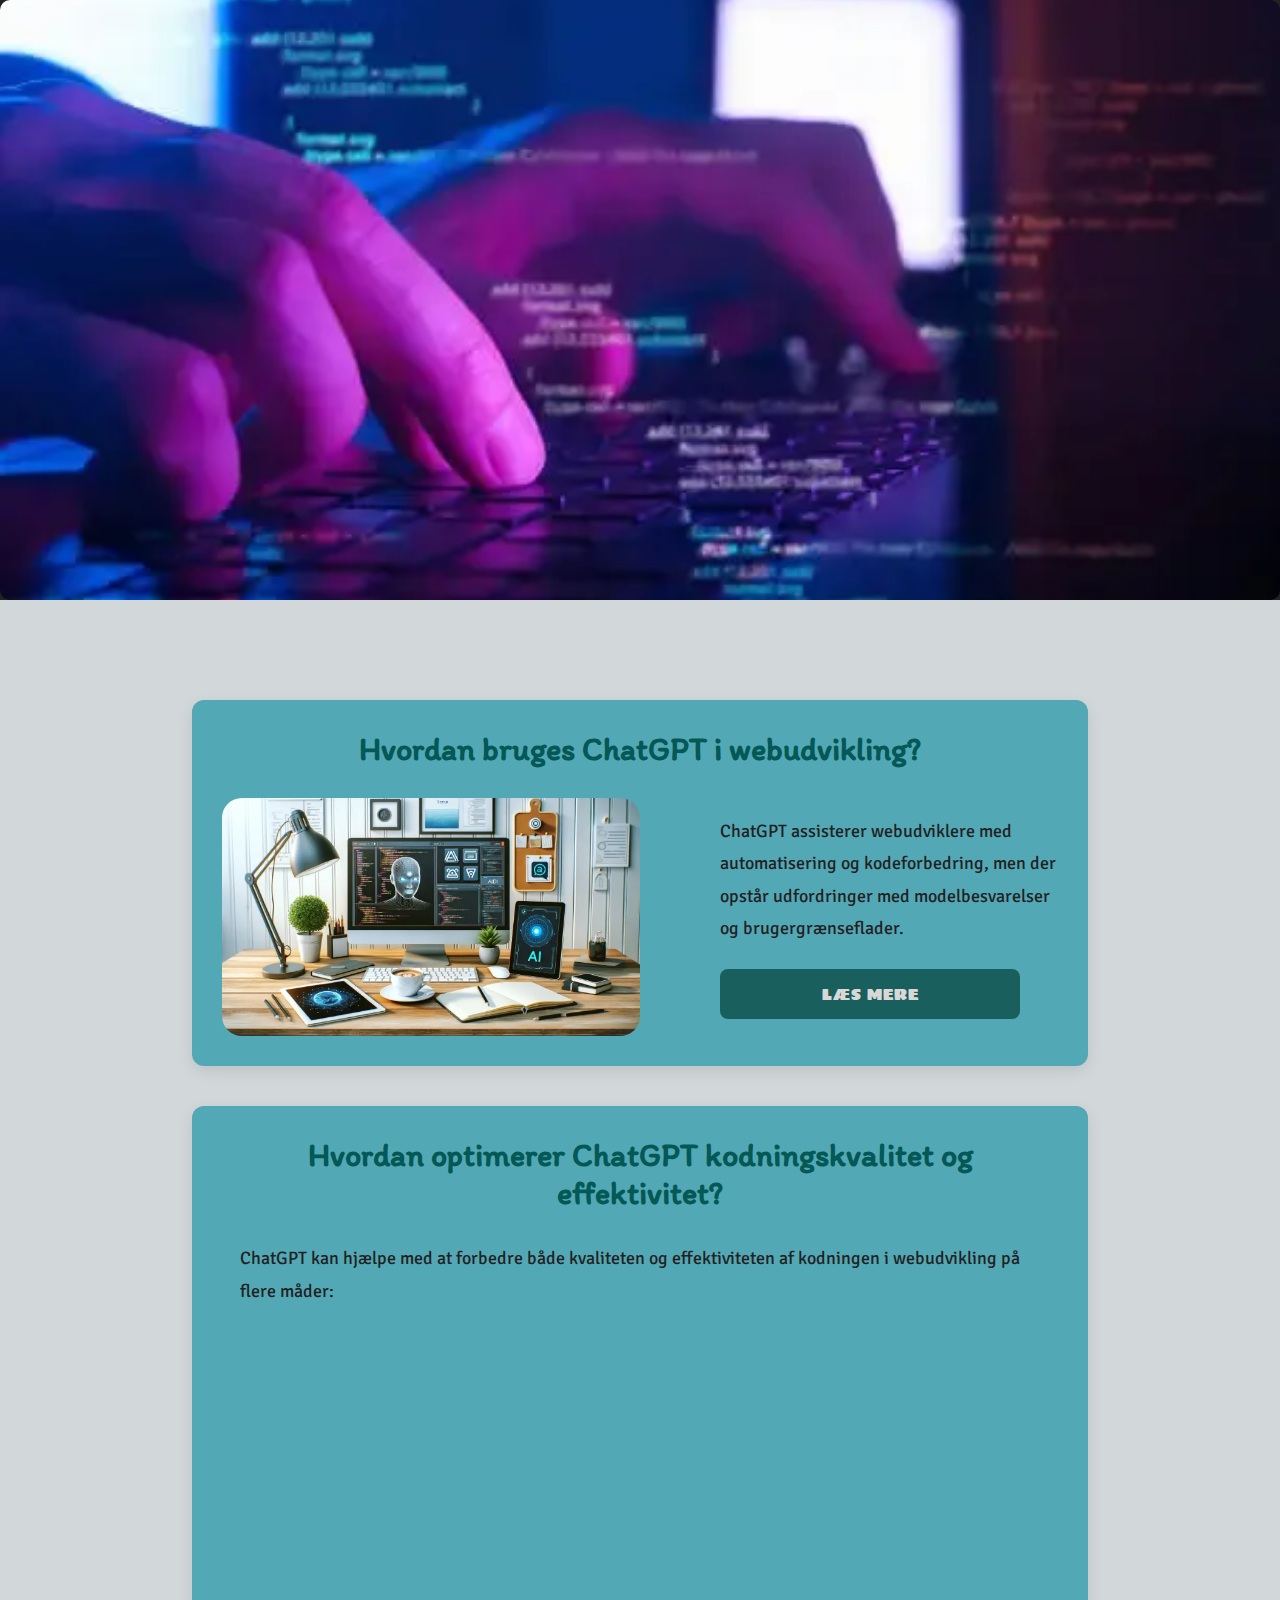
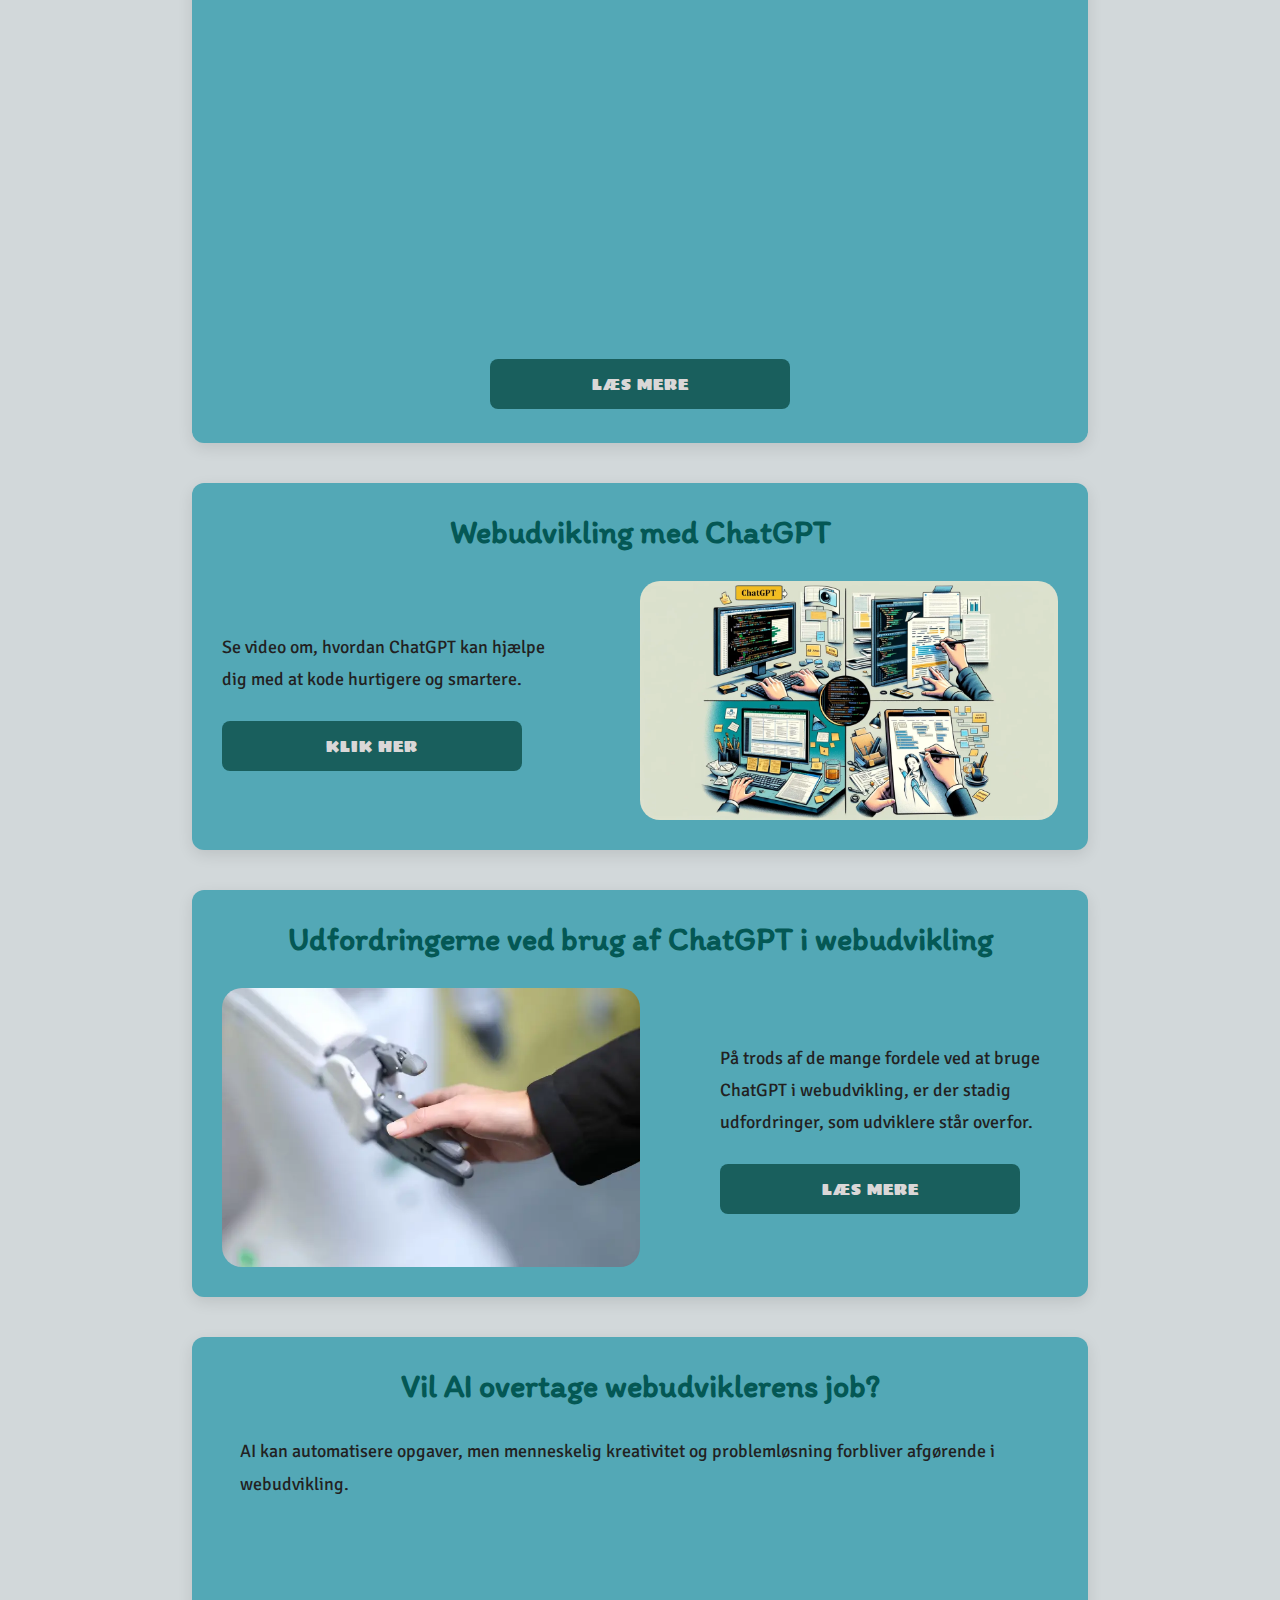
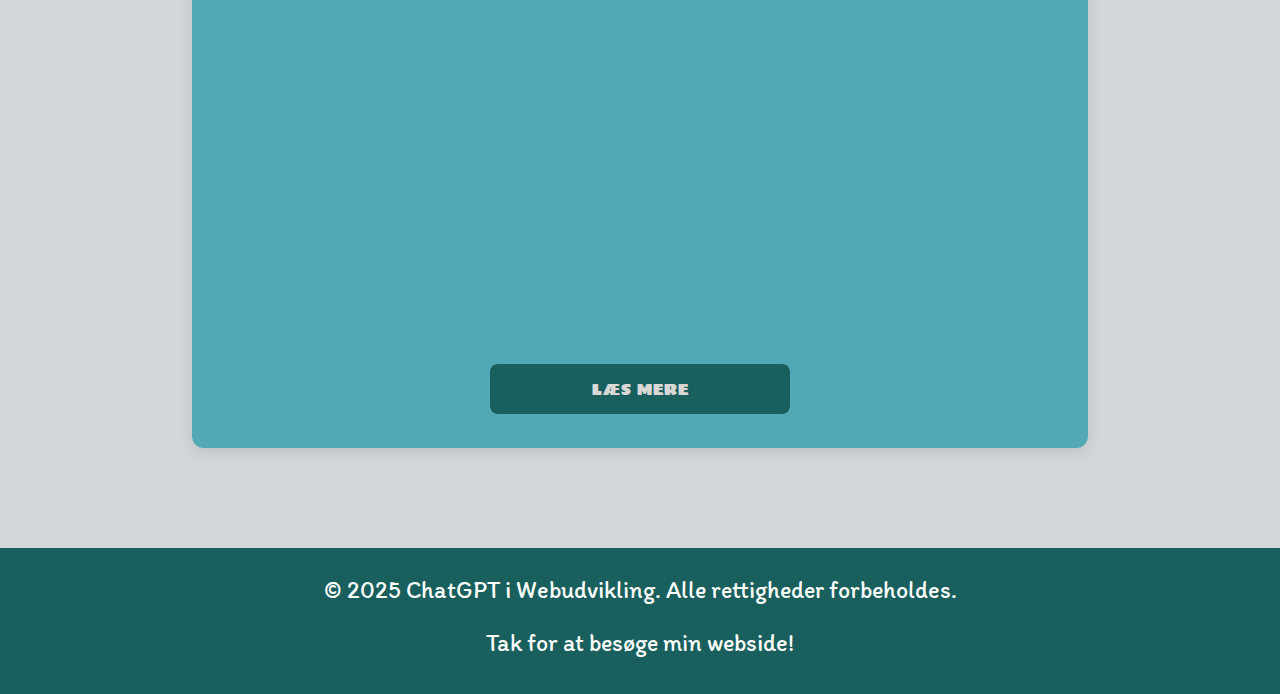
<file: index.html>
<!DOCTYPE html>
<html lang="da">
  <head>
    <meta charset="UTF-8" />
    <meta name="viewport" content="width=device-width, initial-scale=1.0" />
    <title>ChatGPT i webudvikler uddannelse</title>
    <link
      rel="stylesheet"
      href="https://cdnjs.cloudflare.com/ajax/libs/font-awesome/6.5.2/css/all.min.css"
      integrity="sha512-SnH5WK+bZxgPHs44uWIX+LLJAJ9/2PkPKZ5QiAj6Ta86w+fsb2TkcmfRyVX3pBnMFcV7oQPJkl9QevSCWr3W6A=="
      crossorigin="anonymous"
      referrerpolicy="no-referrer"
    />
    <link rel="stylesheet" href="/assets/css/styles.css" />
    <script src="/assets/js/apps.js" defer></script>
  </head>
  <body>
    <!-- Header -->
    <header class="slider-wrapper" id="slider01">
      <h1 class="header-title">ChatGPT i webudvikler uddannelse</h1>
      <div class="slides"></div>
    </header>

    <main class="container">
      <!-- Artikel 1 -->
      <article class="box">
        <h2>Hvordan bruges ChatGPT i webudvikling?</h2>
        <div class="info-box">
          <img
            src="/assets/img/ai-web.webp"
            alt="Illustration af AI i webudvikling"
          />
          <div class="info">
            <p>
              ChatGPT assisterer webudviklere med automatisering og
              kodeforbedring, men der opstår udfordringer med modelbesvarelser
              og brugergrænseflader.
            </p>
            <a href="/text.html#brug">Læs mere</a>
          </div>
        </div>
      </article>

      <!-- Sektion 1 -->
      <section class="box">
        <h2>Hvordan optimerer ChatGPT kodningskvalitet og effektivitet?</h2>
        <div class="info">
          <p>
            ChatGPT kan hjælpe med at forbedre både kvaliteten og effektiviteten
            af kodningen i webudvikling på flere måder:
          </p>
        </div>

        <div class="image-container">
          <img
            src="/assets/img/kode.webp"
            alt="Kodeoptimering illustration"
            class="animated-image section2"
          />
          <img
            src="/assets/img/person-work.webp"
            alt="Person arbejder på kode"
            class="animated-image section2"
          />
          <img
            src="/assets/img/ai-work-on-chair.webp"
            alt="AI arbejder ved skrivebord"
            class="animated-image section2"
          />
        </div>
        <a href="/text.html#forbedring">Læs mere</a>
      </section>

      <!-- Artikel 2 -->
      <article class="box">
        <h2>Webudvikling med ChatGPT</h2>
        <div class="info-box">
          <div class="info">
            <p>
              Se video om, hvordan ChatGPT kan hjælpe dig med at kode hurtigere
              og smartere.
            </p>
            <a href="/text.html#video">Klik her</a>
          </div>
          <img src="/assets/img/chatgpt-hand.webp" alt="ChatGPT hånd-ikon" />
        </div>
      </article>

      <!-- Sektion 2 -->
      <section class="box">
        <h2>Udfordringerne ved brug af ChatGPT i webudvikling</h2>
        <div class="info-box">
          <img
            src="/assets/img/AI-hand-with-person.webp"
            alt="AI interaktion med menneske"
          />
          <div class="info">
            <p>
              På trods af de mange fordele ved at bruge ChatGPT i webudvikling,
              er der stadig udfordringer, som udviklere står overfor.
            </p>
            <a href="/text.html#challenge">Læs mere</a>
          </div>
        </div>
      </section>

      <!-- Sektion 3 -->
      <section class="box">
        <h2>Vil AI overtage webudviklerens job?</h2>
        <div class="info">
          <p>
            AI kan automatisere opgaver, men menneskelig kreativitet og
            problemløsning forbliver afgørende i webudvikling.
          </p>
        </div>

        <div class="image-container">
          <img
            src="/assets/img/brain-ai.webp"
            alt="AI-hjerne illustration"
            class="animated-image section4"
          />
          <img
            src="/assets/img/ai-work.webp"
            alt="AI arbejder"
            class="animated-image section4"
          />
          <img
            src="/assets/img/chatgpt.webp"
            alt="ChatGPT logo"
            class="animated-image section4"
          />
        </div>
        <a href="/text.html#ai-fremtid">Læs mere</a>
      </section>
    </main>

    <!-- Footer -->
    <footer class="footer">
      <div class="footer-content">
        <p>© 2025 ChatGPT i Webudvikling. Alle rettigheder forbeholdes.</p>
        <p>Tak for at besøge min webside!</p>
      </div>

      <!-- Scroll-top pil -->
      <div class="scroll-top" onclick="scrollToTop()">
        <span class="fas fa-chevron-up" aria-hidden="true"></span>
      </div>
    </footer>
  </body>
</html>
</file>
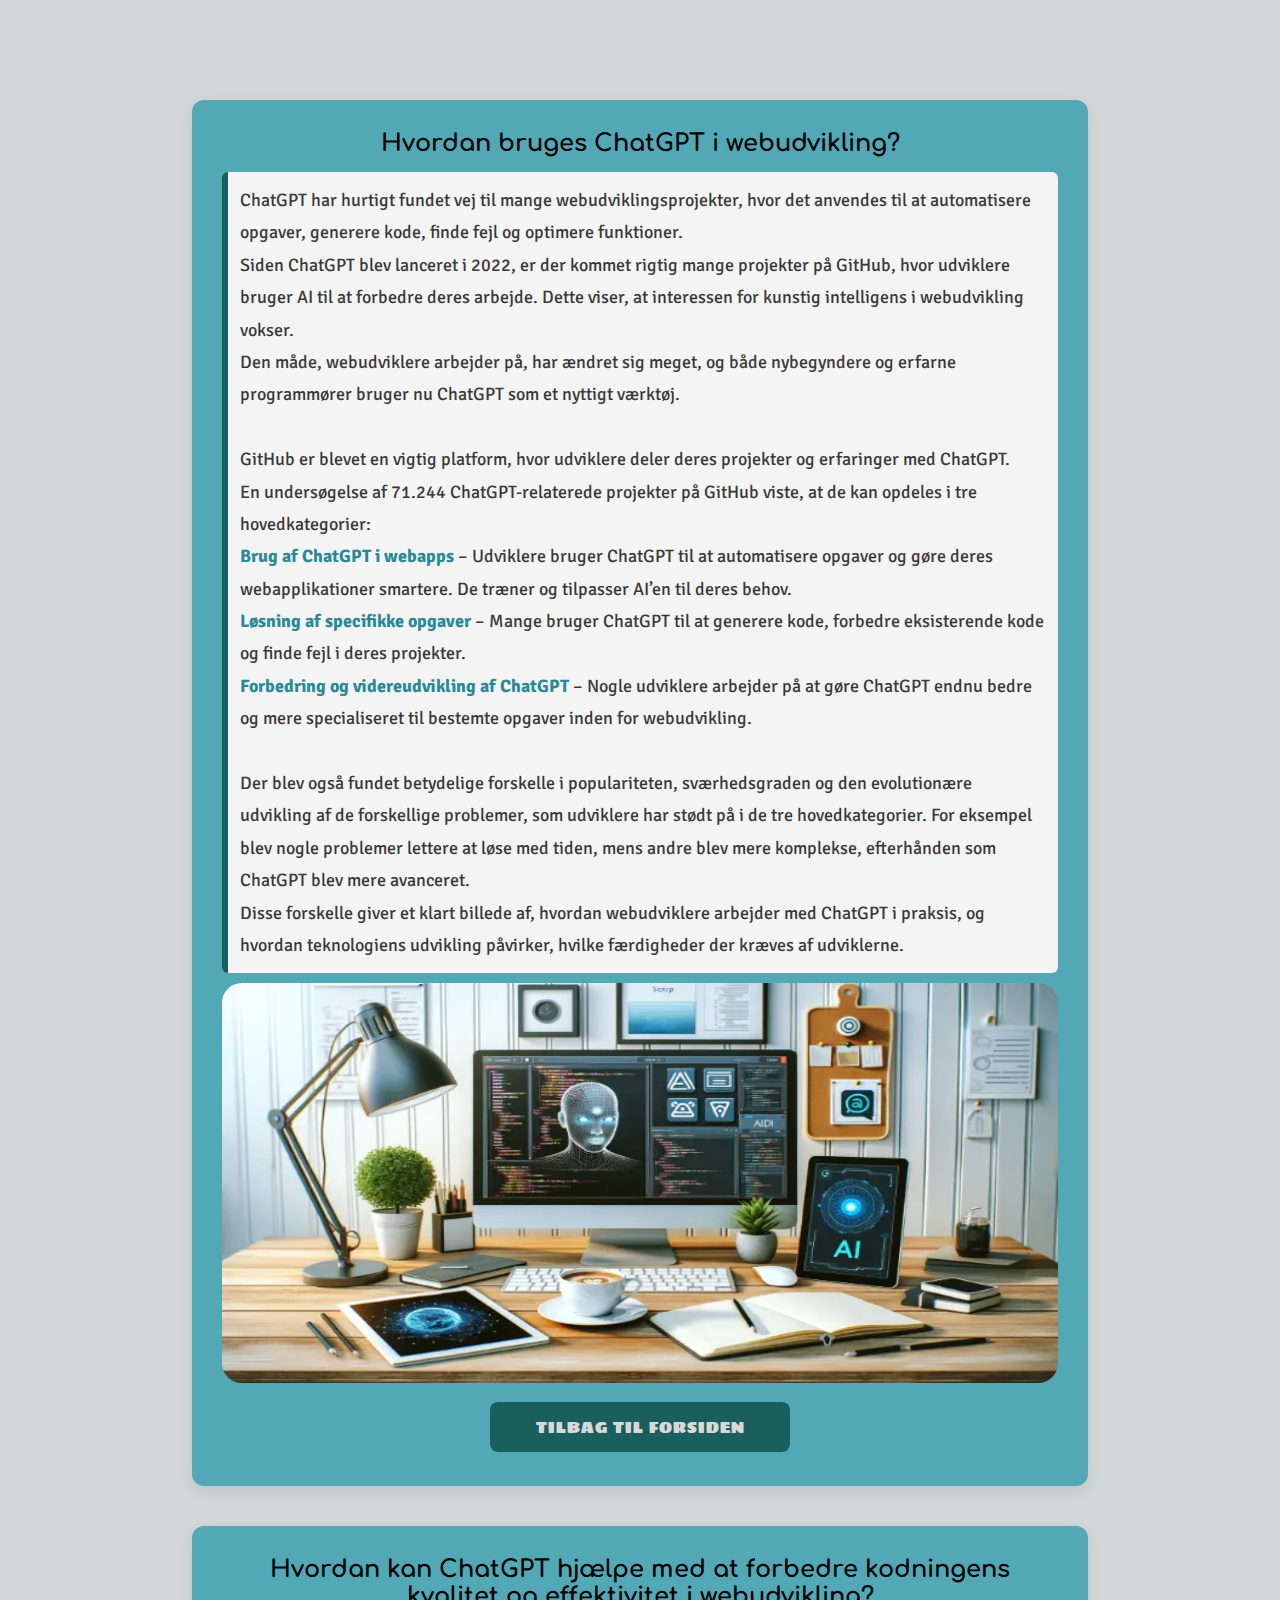
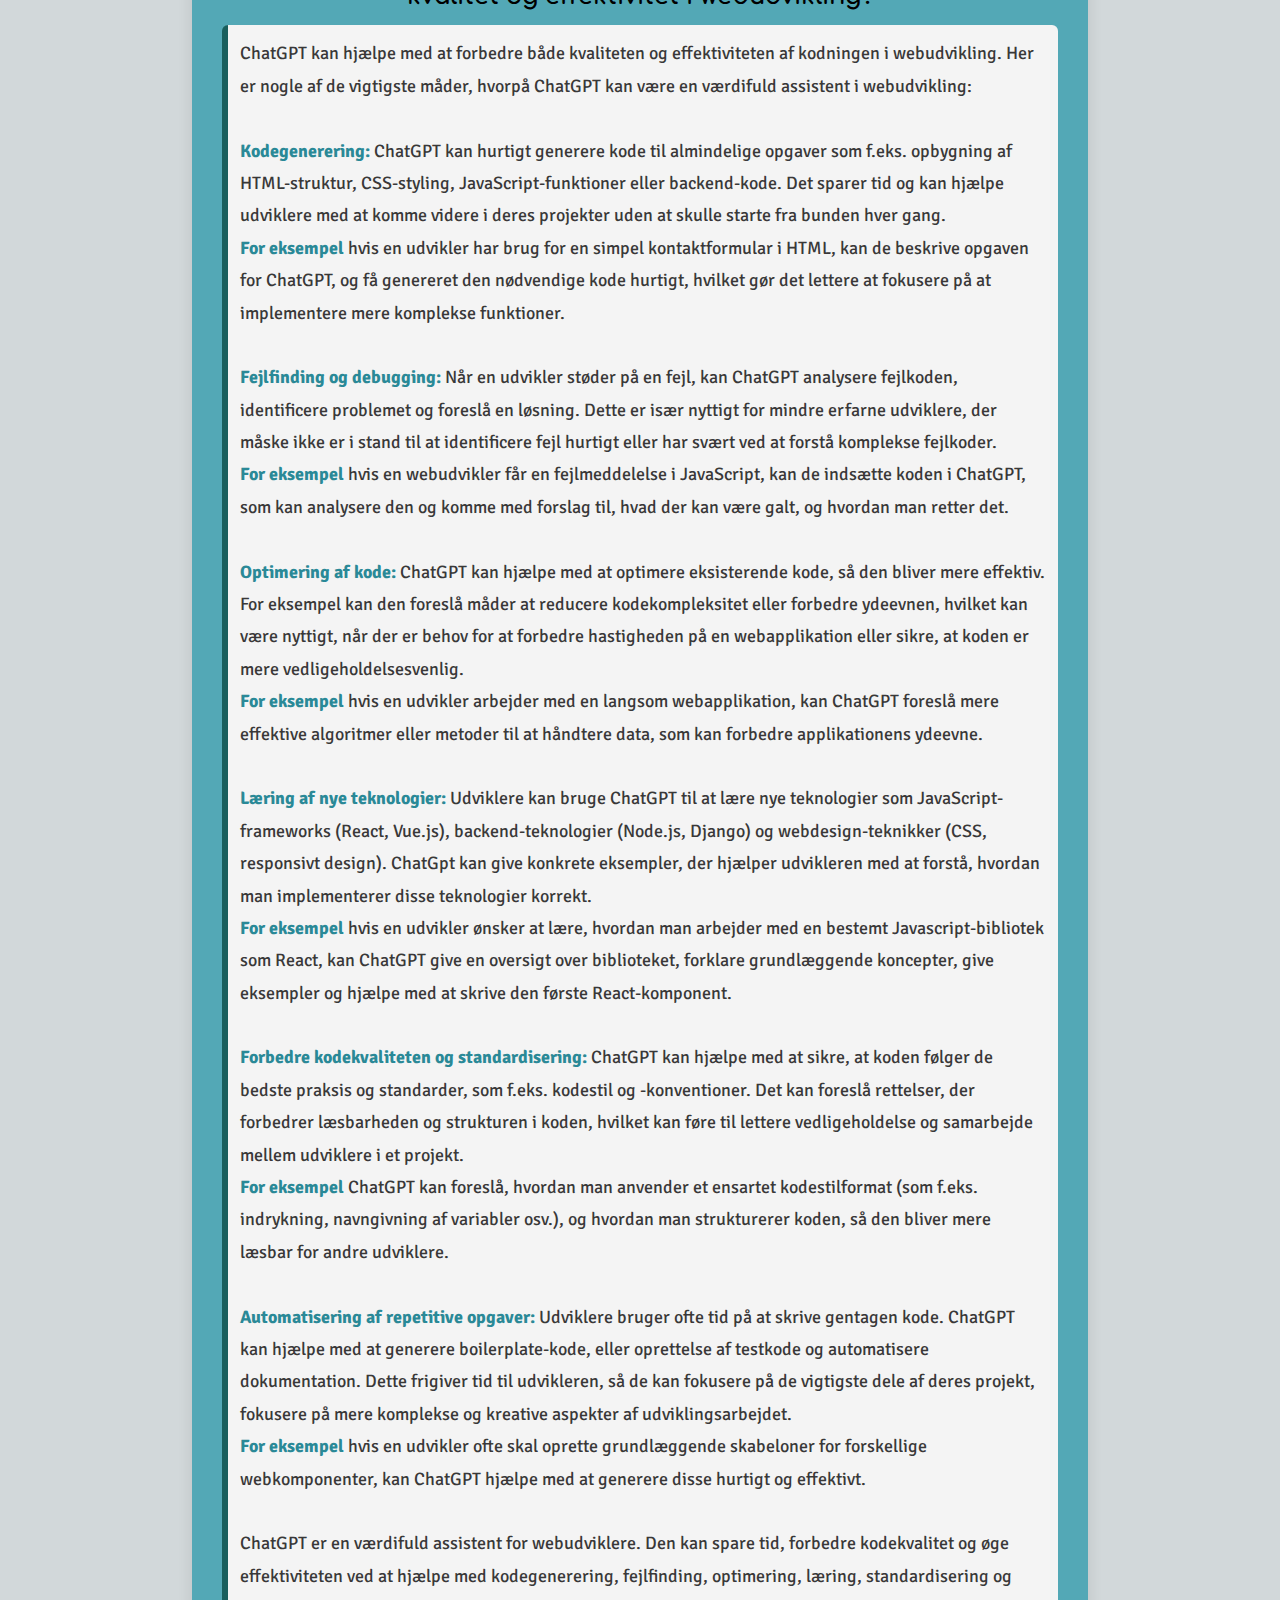
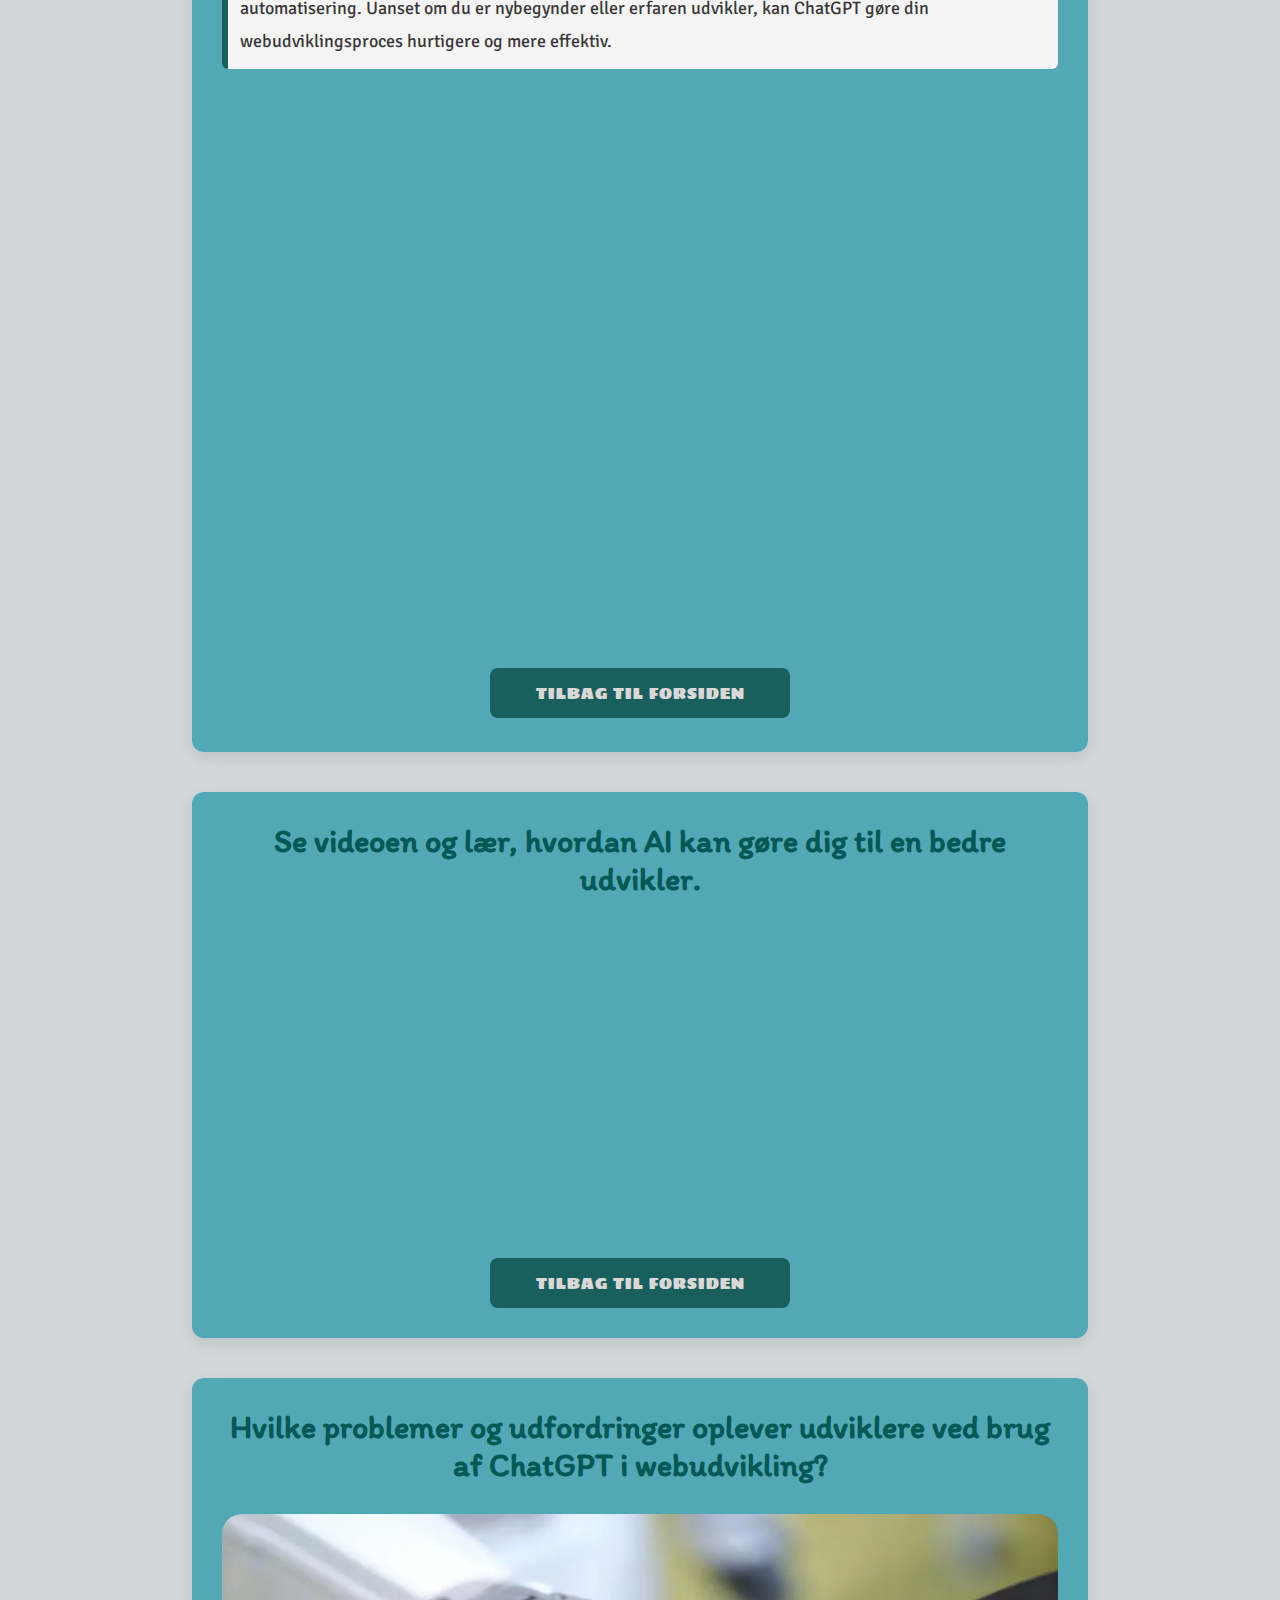
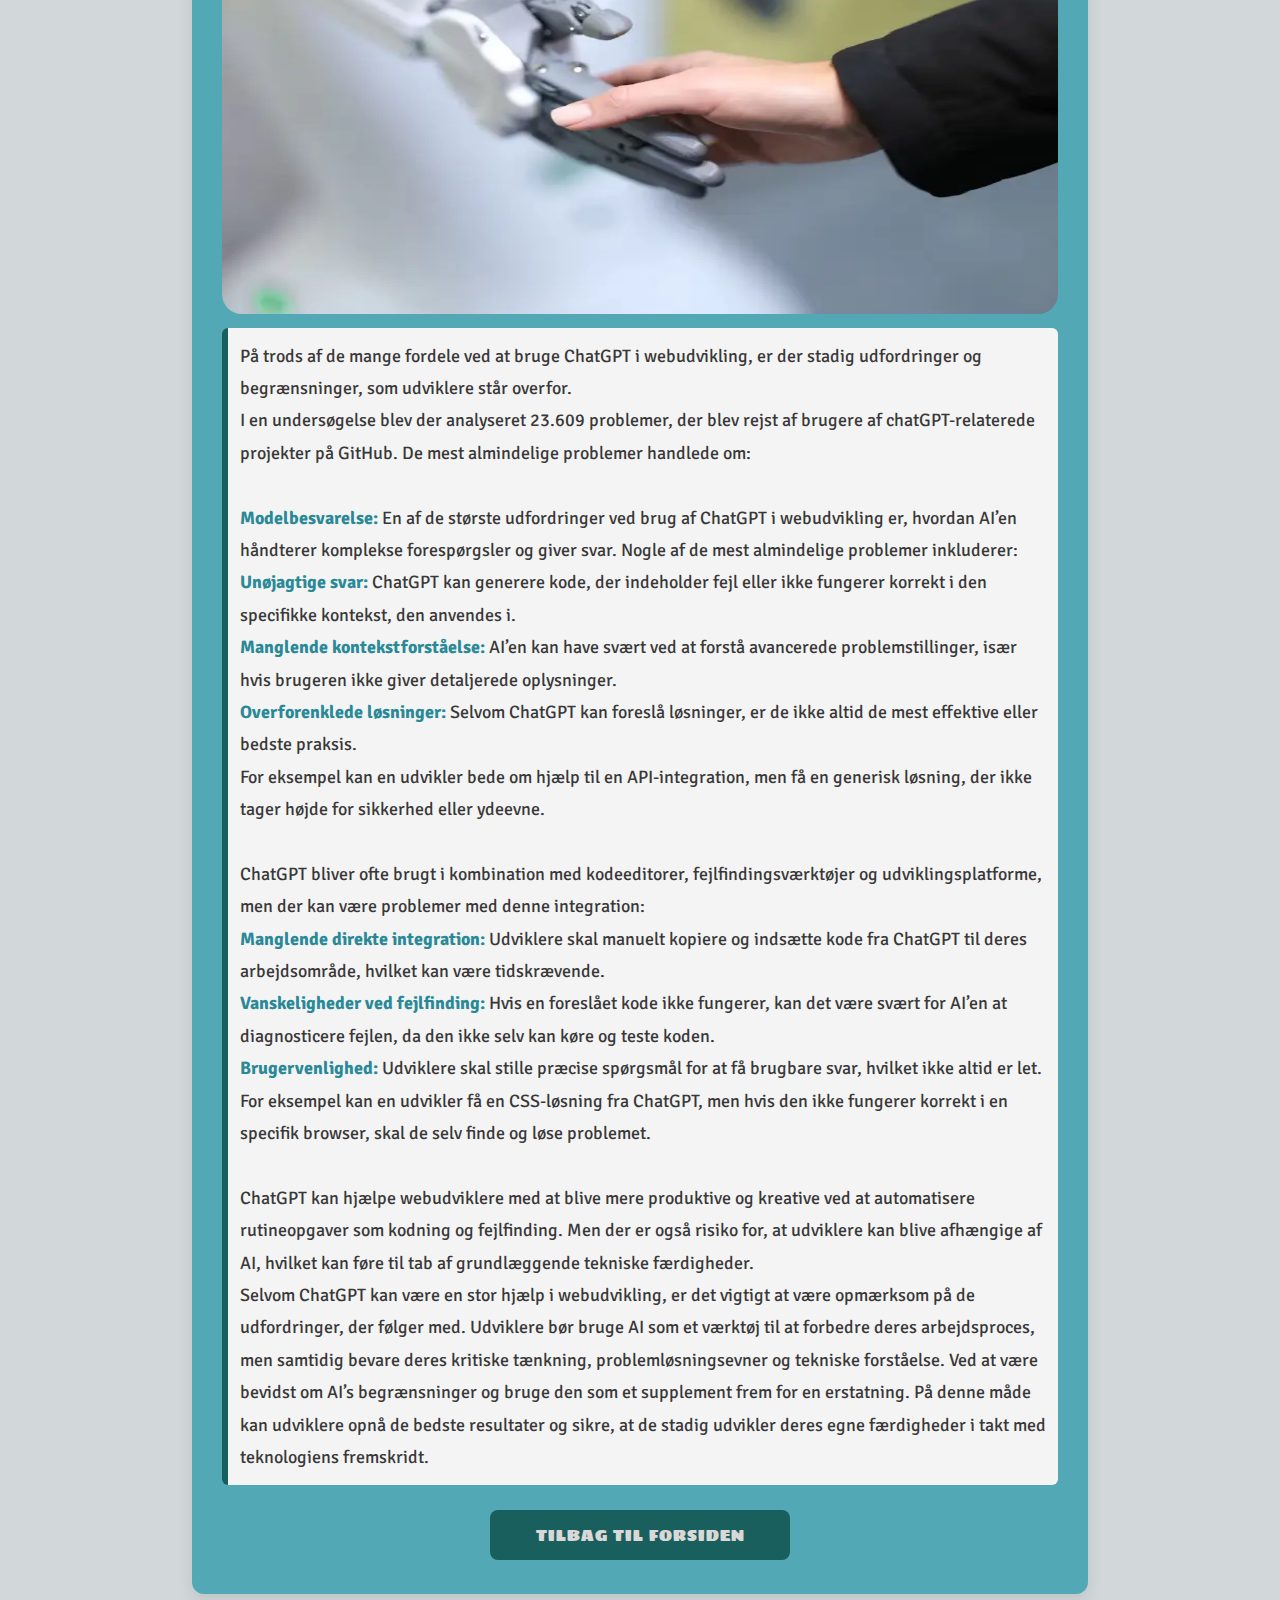
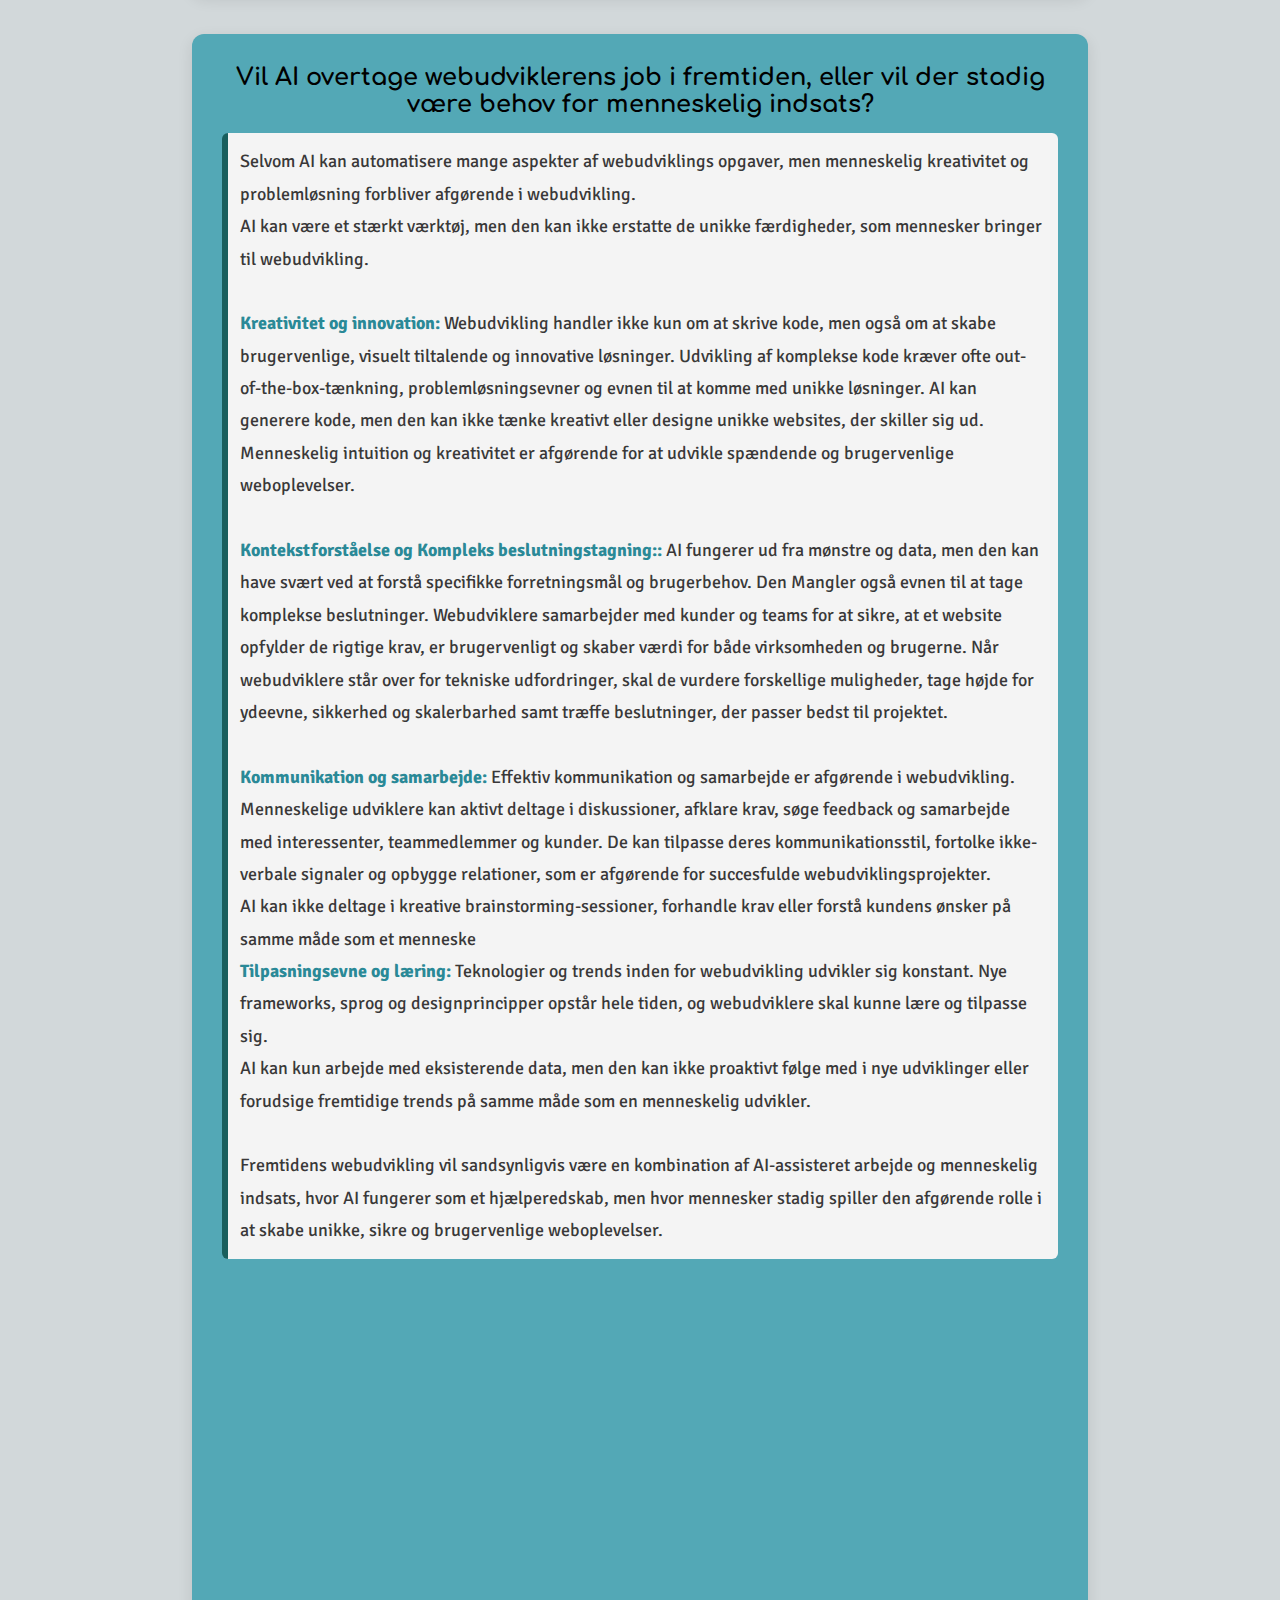
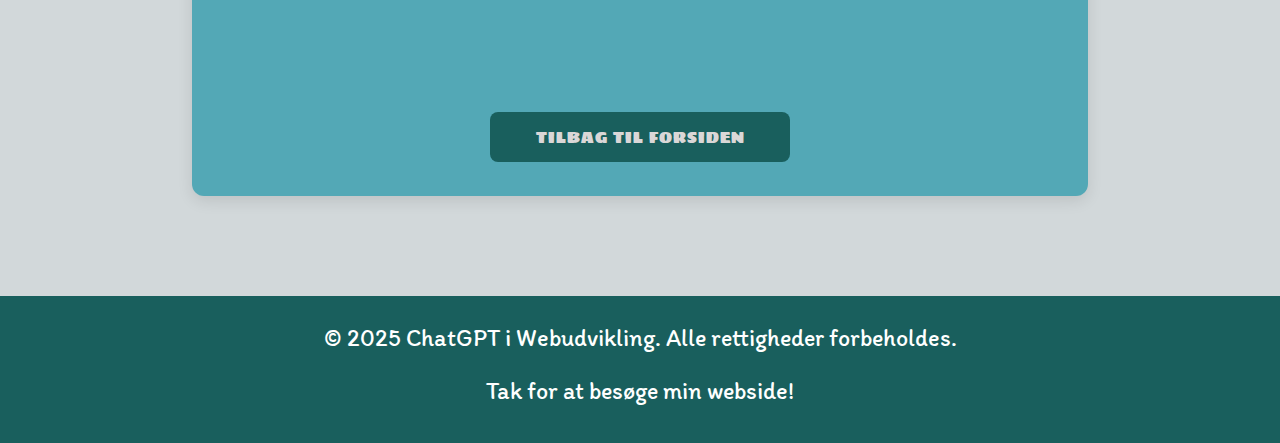
<file: text.html>
<!DOCTYPE html>
<html lang="en">
  <head>
    <meta charset="UTF-8" />
    <meta name="viewport" content="width=, initial-scale=1.0" />
    <title>ChatGPT i webudvikler uddannelse</title>
    <link
      rel="stylesheet"
      href="https://cdnjs.cloudflare.com/ajax/libs/font-awesome/6.5.2/css/all.min.css"
      integrity="sha512-SnH5WK+bZxgPHs44uWIX+LLJAJ9/2PkPKZ5QiAj6Ta86w+fsb2TkcmfRyVX3pBnMFcV7oQPJkl9QevSCWr3W6A=="
      crossorigin="anonymous"
      referrerpolicy="no-referrer"
    />
    <link rel="stylesheet" href="/assets/css/styles.css" />
    <script src="/assets/js/apps.js" defer></script>
  </head>
  <body>
    <section class="text-container">
      <article id="brug">
        <h3>Hvordan bruges ChatGPT i webudvikling?</h3>
        <div>
          <p>
            ChatGPT har hurtigt fundet vej til mange webudviklingsprojekter,
            hvor det anvendes til at automatisere opgaver, generere kode, finde
            fejl og optimere funktioner. <br />
            Siden ChatGPT blev lanceret i 2022, er der kommet rigtig mange
            projekter på GitHub, hvor udviklere bruger AI til at forbedre deres
            arbejde. Dette viser, at interessen for kunstig intelligens i
            webudvikling vokser. <br />Den måde, webudviklere arbejder på, har
            ændret sig meget, og både nybegyndere og erfarne programmører bruger
            nu ChatGPT som et nyttigt værktøj. <br />
            <br />GitHub er blevet en vigtig platform, hvor udviklere deler
            deres projekter og erfaringer med ChatGPT. <br />
            En undersøgelse af 71.244 ChatGPT-relaterede projekter på GitHub
            viste, at de kan opdeles i tre hovedkategorier: <br />
            <strong>Brug af ChatGPT i webapps</strong> – Udviklere bruger
            ChatGPT til at automatisere opgaver og gøre deres webapplikationer
            smartere. De træner og tilpasser AI’en til deres behov. <br />
            <strong>Løsning af specifikke opgaver</strong> – Mange bruger
            ChatGPT til at generere kode, forbedre eksisterende kode og finde
            fejl i deres projekter. <br />
            <strong>Forbedring og videreudvikling af ChatGPT</strong> – Nogle
            udviklere arbejder på at gøre ChatGPT endnu bedre og mere
            specialiseret til bestemte opgaver inden for webudvikling. <br />
            <br />
            Der blev også fundet betydelige forskelle i populariteten,
            sværhedsgraden og den evolutionære udvikling af de forskellige
            problemer, som udviklere har stødt på i de tre hovedkategorier. For
            eksempel blev nogle problemer lettere at løse med tiden, mens andre
            blev mere komplekse, efterhånden som ChatGPT blev mere avanceret.
            <br />
            Disse forskelle giver et klart billede af, hvordan webudviklere
            arbejder med ChatGPT i praksis, og hvordan teknologiens udvikling
            påvirker, hvilke færdigheder der kræves af udviklerne.
          </p>
          <img
            src="/assets/img/ai-web.webp"
            alt="Illustration af AI i webudvikling"
            class="img1-text"
          />
        </div>

        <a href="/index.html">Tilbag til forsiden</a>
      </article>
      <article id="forbedring" class="ai-forbedring">
        <h3>
          Hvordan kan ChatGPT hjælpe med at forbedre kodningens kvalitet og
          effektivitet i webudvikling?
        </h3>
        <p>
          ChatGPT kan hjælpe med at forbedre både kvaliteten og effektiviteten
          af kodningen i webudvikling. Her er nogle af de vigtigste måder,
          hvorpå ChatGPT kan være en værdifuld assistent i webudvikling: <br />
          <br />
          <strong> Kodegenerering:</strong> ChatGPT kan hurtigt generere kode
          til almindelige opgaver som f.eks. opbygning af HTML-struktur,
          CSS-styling, JavaScript-funktioner eller backend-kode. Det sparer tid
          og kan hjælpe udviklere med at komme videre i deres projekter uden at
          skulle starte fra bunden hver gang.
          <br />
          <strong>For eksempel</strong> hvis en udvikler har brug for en simpel
          kontaktformular i HTML, kan de beskrive opgaven for ChatGPT, og få
          genereret den nødvendige kode hurtigt, hvilket gør det lettere at
          fokusere på at implementere mere komplekse funktioner. <br />
          <br />
          <strong>Fejlfinding og debugging:</strong> Når en udvikler støder på
          en fejl, kan ChatGPT analysere fejlkoden, identificere problemet og
          foreslå en løsning. Dette er især nyttigt for mindre erfarne
          udviklere, der måske ikke er i stand til at identificere fejl hurtigt
          eller har svært ved at forstå komplekse fejlkoder. <br />
          <strong>For eksempel</strong> hvis en webudvikler får en
          fejlmeddelelse i JavaScript, kan de indsætte koden i ChatGPT, som kan
          analysere den og komme med forslag til, hvad der kan være galt, og
          hvordan man retter det. <br />
          <br />
          <strong> Optimering af kode:</strong> ChatGPT kan hjælpe med at
          optimere eksisterende kode, så den bliver mere effektiv. For eksempel
          kan den foreslå måder at reducere kodekompleksitet eller forbedre
          ydeevnen, hvilket kan være nyttigt, når der er behov for at forbedre
          hastigheden på en webapplikation eller sikre, at koden er mere
          vedligeholdelsesvenlig.
          <br />
          <strong>For eksempel</strong> hvis en udvikler arbejder med en langsom
          webapplikation, kan ChatGPT foreslå mere effektive algoritmer eller
          metoder til at håndtere data, som kan forbedre applikationens ydeevne.
          <br />
          <br />
          <strong>Læring af nye teknologier:</strong> Udviklere kan bruge
          ChatGPT til at lære nye teknologier som JavaScript-frameworks (React,
          Vue.js), backend-teknologier (Node.js, Django) og webdesign-teknikker
          (CSS, responsivt design). ChatGpt kan give konkrete eksempler, der
          hjælper udvikleren med at forstå, hvordan man implementerer disse
          teknologier korrekt. <br />
          <strong> For eksempel</strong> hvis en udvikler ønsker at lære,
          hvordan man arbejder med en bestemt Javascript-bibliotek som React,
          kan ChatGPT give en oversigt over biblioteket, forklare grundlæggende
          koncepter, give eksempler og hjælpe med at skrive den første
          React-komponent. <br />
          <br />
          <strong>Forbedre kodekvaliteten og standardisering:</strong> ChatGPT
          kan hjælpe med at sikre, at koden følger de bedste praksis og
          standarder, som f.eks. kodestil og -konventioner. Det kan foreslå
          rettelser, der forbedrer læsbarheden og strukturen i koden, hvilket
          kan føre til lettere vedligeholdelse og samarbejde mellem udviklere i
          et projekt. <br /><strong>For eksempel</strong> ChatGPT kan foreslå,
          hvordan man anvender et ensartet kodestilformat (som f.eks.
          indrykning, navngivning af variabler osv.), og hvordan man
          strukturerer koden, så den bliver mere læsbar for andre udviklere.
          <br />
          <br />
          <strong>Automatisering af repetitive opgaver:</strong> Udviklere
          bruger ofte tid på at skrive gentagen kode. ChatGPT kan hjælpe med at
          generere boilerplate-kode, eller oprettelse af testkode og
          automatisere dokumentation. Dette frigiver tid til udvikleren, så de
          kan fokusere på de vigtigste dele af deres projekt, fokusere på mere
          komplekse og kreative aspekter af udviklingsarbejdet.
          <br />
          <strong>For eksempel</strong> hvis en udvikler ofte skal oprette
          grundlæggende skabeloner for forskellige webkomponenter, kan ChatGPT
          hjælpe med at generere disse hurtigt og effektivt. <br /><br />
          ChatGPT er en værdifuld assistent for webudviklere. Den kan spare tid,
          forbedre kodekvalitet og øge effektiviteten ved at hjælpe med
          kodegenerering, fejlfinding, optimering, læring, standardisering og
          automatisering. Uanset om du er nybegynder eller erfaren udvikler, kan
          ChatGPT gøre din webudviklingsproces hurtigere og mere effektiv.
        </p>
        <div class="image-container">
          <img
            src="/assets/img/kode.webp"
            alt="Kodeoptimering illustration"
            class="animated-image"
          />
          <img
            src="/assets/img/ai-work-on-chair.webp"
            alt="AI arbejder ved skrivebord"
            class="animated-image"
          />
          <img
            src="/assets/img/person-work.webp"
            alt="Person arbejder på kode"
            class="animated-image"
          />
        </div>
        <a href="/index.html">Tilbag til forsiden</a>
      </article>

      <article class="box" id="video">
        <h2>
          Se videoen og lær, hvordan AI kan gøre dig til en bedre udvikler.
        </h2>
        <div class="video-info">
          <iframe
            width="560"
            height="315"
            src="https://www.youtube.com/embed/PBA69caBNeI"
            frameborder="0"
            allow="accelerometer; autoplay; clipboard-write; encrypted-media; gyroscope; picture-in-picture"
            allowfullscreen
          ></iframe>
          <a href="/index.html">Tilbag til forsiden</a>
        </div>
      </article>
      <article id="challenge">
        <h2>
          Hvilke problemer og udfordringer oplever udviklere ved brug af ChatGPT
          i webudvikling?
        </h2>
        <img
          src="/assets/img/AI-hand-with-person.webp"
          alt="AI interaktion med menneske"
          class="img1-text"
        />
        <div>
          <p>
            På trods af de mange fordele ved at bruge ChatGPT i webudvikling, er
            der stadig udfordringer og begrænsninger, som udviklere står
            overfor.
            <br />

            I en undersøgelse blev der analyseret 23.609 problemer, der blev
            rejst af brugere af chatGPT-relaterede projekter på GitHub. De mest
            almindelige problemer handlede om: <br />
            <br />
            <strong>Modelbesvarelse:</strong> En af de største udfordringer ved
            brug af ChatGPT i webudvikling er, hvordan AI’en håndterer komplekse
            forespørgsler og giver svar. Nogle af de mest almindelige problemer
            inkluderer: <br /><strong>Unøjagtige svar:</strong> ChatGPT kan
            generere kode, der indeholder fejl eller ikke fungerer korrekt i den
            specifikke kontekst, den anvendes i. <br />
            <strong>Manglende kontekstforståelse:</strong> AI’en kan have svært
            ved at forstå avancerede problemstillinger, især hvis brugeren ikke
            giver detaljerede oplysninger. <br />
            <strong>Overforenklede løsninger:</strong> Selvom ChatGPT kan
            foreslå løsninger, er de ikke altid de mest effektive eller bedste
            praksis.
            <br />
            For eksempel kan en udvikler bede om hjælp til en API-integration,
            men få en generisk løsning, der ikke tager højde for sikkerhed eller
            ydeevne. <br />
            <br />

            ChatGPT bliver ofte brugt i kombination med kodeeditorer,
            fejlfindingsværktøjer og udviklingsplatforme, men der kan være
            problemer med denne integration: <br />
            <strong>Manglende direkte integration:</strong> Udviklere skal
            manuelt kopiere og indsætte kode fra ChatGPT til deres
            arbejdsområde, hvilket kan være tidskrævende. <br />
            <strong>Vanskeligheder ved fejlfinding:</strong> Hvis en foreslået
            kode ikke fungerer, kan det være svært for AI’en at diagnosticere
            fejlen, da den ikke selv kan køre og teste koden. <br />
            <strong>Brugervenlighed:</strong>
            Udviklere skal stille præcise spørgsmål for at få brugbare svar,
            hvilket ikke altid er let. For eksempel kan en udvikler få en
            CSS-løsning fra ChatGPT, men hvis den ikke fungerer korrekt i en
            specifik browser, skal de selv finde og løse problemet.
            <br />
            <br />
            ChatGPT kan hjælpe webudviklere med at blive mere produktive og
            kreative ved at automatisere rutineopgaver som kodning og
            fejlfinding. Men der er også risiko for, at udviklere kan blive
            afhængige af AI, hvilket kan føre til tab af grundlæggende tekniske
            færdigheder. <br />
            Selvom ChatGPT kan være en stor hjælp i webudvikling, er det vigtigt
            at være opmærksom på de udfordringer, der følger med. Udviklere bør
            bruge AI som et værktøj til at forbedre deres arbejdsproces, men
            samtidig bevare deres kritiske tænkning, problemløsningsevner og
            tekniske forståelse. Ved at være bevidst om AI’s begrænsninger og
            bruge den som et supplement frem for en erstatning. På denne måde
            kan udviklere opnå de bedste resultater og sikre, at de stadig
            udvikler deres egne færdigheder i takt med teknologiens fremskridt.
          </p>
        </div>

        <a href="/index.html">Tilbag til forsiden</a>
      </article>

      <article id="ai-fremtid">
        <h3>
          Vil AI overtage webudviklerens job i fremtiden, eller vil der stadig
          være behov for menneskelig indsats?
        </h3>
        <p>
          Selvom AI kan automatisere mange aspekter af webudviklings opgaver,
          men menneskelig kreativitet og problemløsning forbliver afgørende i
          webudvikling. <br />
          AI kan være et stærkt værktøj, men den kan ikke erstatte de unikke
          færdigheder, som mennesker bringer til webudvikling. <br />
          <br />
          <strong> Kreativitet og innovation:</strong> Webudvikling handler ikke
          kun om at skrive kode, men også om at skabe brugervenlige, visuelt
          tiltalende og innovative løsninger. Udvikling af komplekse kode kræver
          ofte out-of-the-box-tænkning, problemløsningsevner og evnen til at
          komme med unikke løsninger. AI kan generere kode, men den kan ikke
          tænke kreativt eller designe unikke websites, der skiller sig ud.
          Menneskelig intuition og kreativitet er afgørende for at udvikle
          spændende og brugervenlige weboplevelser. <br />
          <br />

          <strong> Kontekstforståelse og Kompleks beslutningstagning::</strong>
          AI fungerer ud fra mønstre og data, men den kan have svært ved at
          forstå specifikke forretningsmål og brugerbehov. Den Mangler også
          evnen til at tage komplekse beslutninger. Webudviklere samarbejder med
          kunder og teams for at sikre, at et website opfylder de rigtige krav,
          er brugervenligt og skaber værdi for både virksomheden og brugerne.
          Når webudviklere står over for tekniske udfordringer, skal de vurdere
          forskellige muligheder, tage højde for ydeevne, sikkerhed og
          skalerbarhed samt træffe beslutninger, der passer bedst til projektet.
          <br />
          <br />

          <strong>Kommunikation og samarbejde:</strong> Effektiv kommunikation
          og samarbejde er afgørende i webudvikling. Menneskelige udviklere kan
          aktivt deltage i diskussioner, afklare krav, søge feedback og
          samarbejde med interessenter, teammedlemmer og kunder. De kan tilpasse
          deres kommunikationsstil, fortolke ikke-verbale signaler og opbygge
          relationer, som er afgørende for succesfulde webudviklingsprojekter.
          <br />
          AI kan ikke deltage i kreative brainstorming-sessioner, forhandle krav
          eller forstå kundens ønsker på samme måde som et menneske
          <br />
          <strong>Tilpasningsevne og læring: </strong> Teknologier og trends
          inden for webudvikling udvikler sig konstant. Nye frameworks, sprog og
          designprincipper opstår hele tiden, og webudviklere skal kunne lære og
          tilpasse sig.
          <br />

          AI kan kun arbejde med eksisterende data, men den kan ikke proaktivt
          følge med i nye udviklinger eller forudsige fremtidige trends på samme
          måde som en menneskelig udvikler.
          <br />
          <br />
          Fremtidens webudvikling vil sandsynligvis være en kombination af
          AI-assisteret arbejde og menneskelig indsats, hvor AI fungerer som et
          hjælperedskab, men hvor mennesker stadig spiller den afgørende rolle i
          at skabe unikke, sikre og brugervenlige weboplevelser.
        </p>
        <div class="image-container">
          <img
            src="/assets/img/brain-ai.webp"
            alt="AI-hjerne illustration"
            class="animated-image"
          />
          <img
            src="/assets/img/ai-work.webp"
            alt="AI arbejder"
            class="animated-image"
          />
          <img
            src="/assets/img/chatgpt.webp"
            alt="ChatGPT logo"
            class="animated-image"
          />
        </div>

        <a href="/index.html">Tilbag til forsiden</a>
      </article>
    </section>
    <footer class="footer">
      <div class="footer-content">
        <p>© 2025 ChatGPT i Webudvikling. Alle rettigheder forbeholdes.</p>
        <p>Tak for at besøge min webside!</p>
      </div>

      <!-- Scroll-top pil -->
      <div class="scroll-top" onclick="scrollToTop()">
        <span class="fas fa-chevron-up" aria-hidden="true"></span>
      </div>
    </footer>
  </body>
</html>
</file>
<file: assets/css/styles.css>
@import url("https://fonts.googleapis.com/css2?family=Itim&family=Jacquard+24&family=Jost:ital,wght@0,100..900;1,100..900&family=Kavoon&family=Signika:wght@300..700&display=swap");
@import url("https://fonts.googleapis.com/css2?family=Comfortaa:wght@300..700&family=Itim&family=Jost:ital,wght@0,100..900;1,100..900&family=Kavoon&family=Lilita+One&family=Sigmar&family=Signika:wght@300..700&display=swap");

* {
  padding: 0;
  margin: 0;
  box-sizing: border-box;
}
/* Header-styling */
.slider-wrapper {
  position: relative;
  width: 100%;
  height: 600px;
  overflow: hidden;
  display: flex;
  align-items: center;
  justify-content: center;
  background-color: #222;
}

.slides {
  display: flex;
  transition: transform 1s ease-in-out;
  width: 400%;
  height: 100%;
}

.single-slide {
  min-width: 100%;
  height: 100%;
  display: flex;
  align-items: center;
  justify-content: center;
}

.single-slide img {
  width: 100%;
  height: 100%;
  object-fit: cover;
  border-radius: 10px;
  transition: transform 0.5s ease-in-out;
}
.img1-text {
  width: 100%;
  border-radius: 20px;
  height: 400px;
}
/* 🔥 NYT: Stiling og animation til overskriften i header */
.header-title {
  position: absolute;
  top: 50%;
  left: 50%;
  transform: translate(-50%, -50%);
  font-size: 48px;
  color: white;
  font-weight: bold;
  text-align: center;
  background: rgba(0, 0, 0, 0.6);
  padding: 20px 40px;
  border-radius: 10px;
  z-index: 10;
  font-family: "Lilita One", sans-serif;

  /* Animation */
  opacity: 0;
  transform: translate(-50%, -60px);
  animation: fadeInUp 1.5s ease-out forwards;
}

/* Keyframes til fade-in og slide-up animation */
@keyframes fadeInUp {
  from {
    opacity: 0;
    transform: translate(-50%, -80px);
  }
  to {
    opacity: 1;
    transform: translate(-50%, -50%);
  }
}

.container,
.text-container {
  padding: 80px;
  display: flex;
  flex-direction: column;
  align-items: center;
  margin: 0 auto;
  background-color: #d2d8da;
}

.box,
.text-container article {
  background-color: #53a8b6;
  padding: 30px;
  margin: 20px;
  border-radius: 12px;
  box-shadow: 0 5px 15px rgba(0, 0, 0, 0.1);
  width: 80%;
  max-width: 1100px;
  text-align: center;
  transition: transform 0.3s ease-in-out, box-shadow 0.3s ease-in-out;
}

.box:hover,
.text-container article:hover {
  transform: translateY(-5px);
  box-shadow: 0 8px 20px rgba(0, 0, 0, 0.15);
}
.info-box {
  display: flex;
  justify-content: space-between;
  gap: 80px;
  align-items: center;
  text-align: start;
}
.info {
  display: flex;
  flex-direction: column;
  max-width: 800px;
  text-align: center;
  align-items: start;
  margin: 0 auto;
}

h2 {
  font-size: 32px;
  color: #045855;
  margin-bottom: 30px;
  font-family: "Itim", cursive;
}
span {
  font-size: 22px;
  padding: 10px;
  font-family: "Comfortaa", sans-serif;
  font-weight: 400;
}

p {
  font-size: 18px;
  color: #222121;
  line-height: 1.8;
  font-family: "Signika", sans-serif;
  font-weight: 400;
  margin-bottom: 10px;
  text-align: left;
}
.box img {
  border-radius: 20px;
  width: 50%;
}
.image-container {
  display: flex;
  justify-content: center;
  align-items: center;
  gap: 20px;
  flex-wrap: wrap;
  margin-top: 20px;
}

.animated-image {
  width: 100%;
  max-width: 300px;
  border-radius: 12px;
  box-shadow: 0 5px 15px rgba(0, 0, 0, 0.15);
  transition: transform 0.6s ease-in-out, box-shadow 0.6s ease-in-out,
    filter 0.4s ease-in-out;
  opacity: 0;
  animation: fadeInUp 1s ease-out forwards;
  transform-origin: center;
}

.animated-image:hover {
  transform: scale(1.1) rotate(3deg);
  box-shadow: 0 30px 60px rgba(7, 5, 5, 0.3);
  filter: brightness(1.1);
}

/* 🌟 Blød fade-in animation ved load */
@keyframes fadeInUp {
  from {
    opacity: 0;
    transform: translateY(40px);
  }
  to {
    opacity: 1;
    transform: translateY(0);
  }
}

.text-container p {
  font-size: 18px;
  color: #393838;
  line-height: 1.8;
  font-family: "Signika", sans-serif;
  font-weight: 400;
  margin-top: 10px;
  text-align: left;
  background-color: #f4f4f4;
  padding: 12px;
  border-left: 6px solid #195f5d;
  border-radius: 6px;
}

a {
  display: inline-block;
  margin-top: 15px;
  width: 300px;
  padding: 12px 24px;
  background-color: #195f5d;
  color: #dad7d7;
  border-radius: 8px;
  text-transform: uppercase;
  letter-spacing: 1px;
  transition: all 0.4s ease-in-out;
  position: relative;
  overflow: hidden;
  text-decoration: none;
  font-family: "Sigmar", sans-serif;
  font-weight: 100;
  align-items: start;
  text-align: center;
}

a::before {
  content: "";
  position: absolute;
  top: 0;
  left: -100%;
  width: 100%;
  height: 100%;
  background: rgba(255, 255, 255, 0.2);
  transition: left 0.4s ease-in-out;
}

a:hover::before {
  left: 100%;
}

a:hover {
  background-color: #eaeeee;
  color: #195f5d;
  transform: translateY(-3px);
  box-shadow: 0px 4px 15px rgba(0, 0, 0, 0.2);
}

.text-container h3 {
  font-size: 24px;
  color: black;
  margin-bottom: 15px;
  font-family: "Comfortaa", sans-serif;
  text-align: center;
}
.video-info {
  display: flex;
  flex-direction: column;
  align-items: center;
}
strong {
  color: #2a8997;
}

/* Footer styling */
.footer {
  background-color: #195f5d;
  padding: 20px 0;
  position: relative;
  bottom: 0;
  width: 100%;
  font-size: 16px;
}

/* Tekst i footer */
.footer-content p {
  font-size: 24px;
  text-align: center;
  font-family: "Itim", cursive;
  font-weight: 400;
  color: white;
}

/* Scroll op pil */
.scroll-top {
  position: fixed;
  bottom: 30px;
  right: 30px;
  background-color: #53a8b6;
  color: white;
  width: 50px;
  height: 50px;
  border-radius: 50%;
  display: flex;
  align-items: center;
  justify-content: center;
  cursor: pointer;
  font-size: 24px;
  box-shadow: 0 4px 10px rgba(0, 0, 0, 0.3);
  transition: background 0.3s ease-in-out, transform 0.3s ease-in-out;
  opacity: 0;
  visibility: hidden;
}

/* Når brugeren scroller, vis pilen */
.scroll-top.show {
  opacity: 1;
  visibility: visible;
}

/* Hover-effekt */
.scroll-top:hover {
  background-color: #417c8b;
  transform: scale(1.1);
}

/*  Mobil  */
@media screen and (max-width: 768px) {
  .slider-wrapper {
    height: 400px;
  }

  .header-title {
    font-size: 28px;
    padding: 10px 20px;
  }
  .box img {
    width: 100%;
  }
  .container,
  .text-container {
    padding: 80px;
  }
  h2 {
    font-size: 24px;
  }
  a {
    width: 150px;
  }
  .info-box {
    width: 200px;
    flex-direction: column;
    justify-content: center;
    align-items: center;
    gap: 30px;
  }

  .animated-image {
    max-width: 400px;
  }
  span {
    font-size: 16px;
    text-align: center;
  }
  .img1-text {
    width: 200px;
    height: 200px;
  }
  .video-info iframe {
    width: 200px;
  }

  .footer-content p {
    font-size: 18px;
  }

  .scroll-top {
    width: 40px;
    height: 40px;
    font-size: 18px;
    bottom: 20px;
    right: 20px;
  }
}

/*  Tablet  */
@media screen and (max-width: 1024px) {
  .slider-wrapper {
    height: 500px;
  }

  .header-title {
    font-size: 36px;
    padding: 15px 30px;
  }

  .container,
  .text-container {
    padding: 60px;
  }

  .info-box {
    flex-direction: column;
    gap: 50px;
    margin: 0 auto;
  }

  .animated-image {
    max-width: 250px;
  }

  .footer-content p {
    font-size: 20px;
  }

  .scroll-top {
    width: 45px;
    height: 45px;
    font-size: 20px;
    bottom: 25px;
    right: 25px;
  }
}

/* Desktop */
@media screen and (min-width: 1025px) {
  .slider-wrapper {
    height: 600px;
  }

  .header-title {
    font-size: 48px;
    padding: 20px 40px;
  }

  .container,
  .text-container {
    padding: 80px;
  }

  .info-box {
    flex-direction: row;
  }

  .animated-image {
    max-width: 300px;
  }

  .footer-content p {
    font-size: 24px;
  }

  .scroll-top {
    width: 50px;
    height: 50px;
    font-size: 24px;
  }
}
</file>
